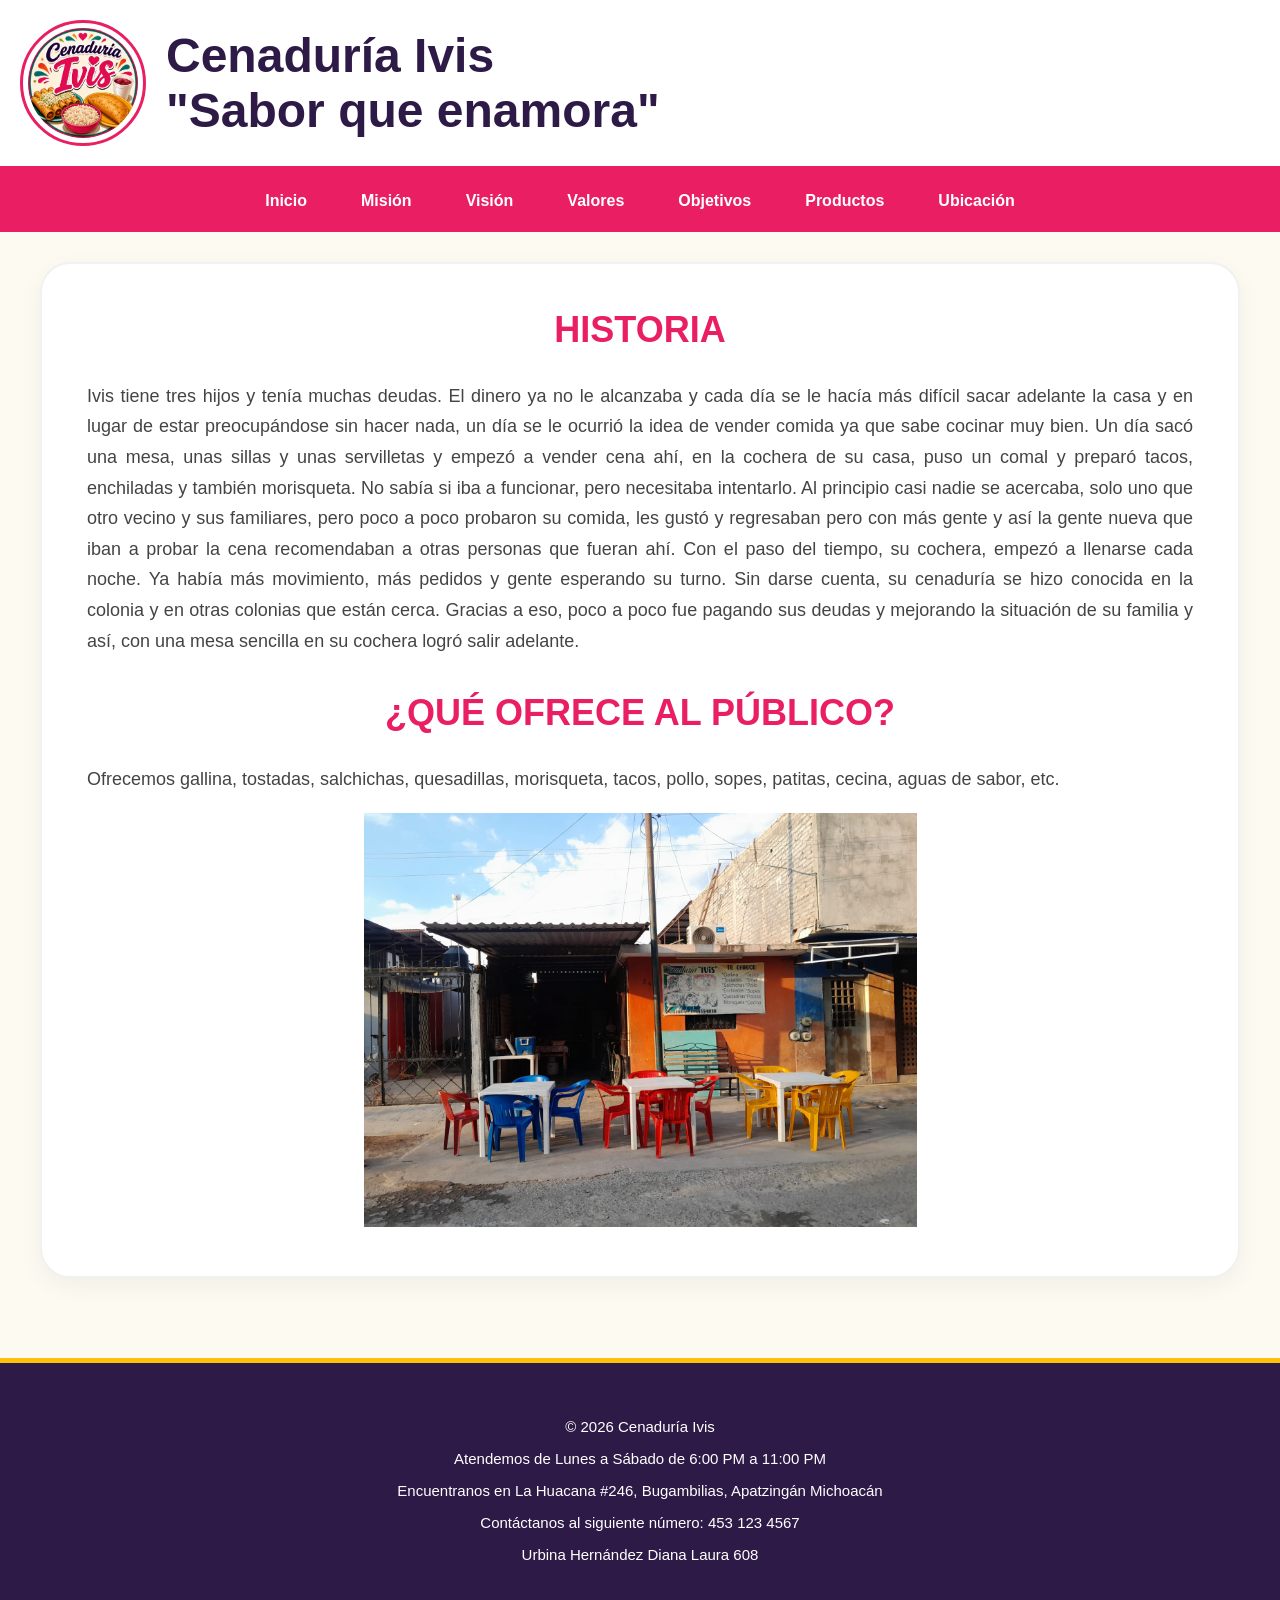
<file: index.html>
<!DOCTYPE html>
<html lang="es">
<head>
    <meta charset="UTF-8">
    <title>Inicio</title>
    <link rel="stylesheet" href="styles.css">
</head>

<body>

    <header>
        <h1 class="logo">
        <img src="logo.jpeg" alt="Logo" height="100%" width="auto">Cenaduría Ivis<br>"Sabor que enamora"
        
        </h1>
    </header>

    <nav>
        <a href="index.html">Inicio</a>
        <a href="mision.html">Misión</a>
        <a href="vision.html">Visión</a>
        <a href="valores.html">Valores</a>
        <a href="objetivos.html">Objetivos</a>
        <a href="productos.html">Productos</a>
        <a href="ubicacion.html">Ubicación</a>
    </nav>

    <main>

        <section class="banner">

            <h2>HISTORIA</h2>
            <p>Ivis tiene tres hijos y tenía muchas deudas. El dinero ya no le alcanzaba y cada día se le hacía más difícil sacar adelante la casa y en lugar de estar preocupándose sin hacer nada, un día se le ocurrió la idea de vender comida ya que sabe cocinar muy bien. Un día sacó una mesa, unas sillas y unas servilletas y empezó a vender cena ahí, en la cochera de su casa, puso un comal y preparó tacos, enchiladas y también morisqueta. No sabía si iba a funcionar, pero necesitaba intentarlo.

Al principio casi nadie se acercaba, solo uno que otro vecino y sus familiares, pero poco a poco probaron su comida, les gustó y regresaban pero con más gente y así la gente nueva que iban a probar la cena recomendaban a otras personas que fueran ahí.

Con el paso del tiempo, su cochera, empezó a llenarse cada noche. Ya había más movimiento, más pedidos y gente esperando su turno. Sin darse cuenta, su cenaduría se hizo conocida en la colonia y en otras colonias que están cerca.

Gracias a eso, poco a poco fue pagando sus deudas y mejorando la situación de su familia y así, con una mesa sencilla en su cochera logró salir adelante.</p>
            <br>
            <h2>¿QUÉ OFRECE AL PÚBLICO?</h2>
            <p>Ofrecemos gallina, tostadas, salchichas, quesadillas, morisqueta, tacos, pollo, sopes, patitas, cecina, aguas de sabor, etc.</p>
            <center><img src="afuera.jpeg" alt="afuera" width="50%" height="50%"></center>
        </section>
    </main>

    <footer>
        <p>© 2026 Cenaduría Ivis</p>
        <p>Atendemos de Lunes a Sábado de 6:00 PM a 11:00 PM</p>
        <p>Encuentranos en La Huacana #246, Bugambilias, Apatzingán Michoacán</p>
        <p>Contáctanos al siguiente número: 453 123 4567</p>
        <p>Urbina Hernández Diana Laura 608</p>
    </footer>

</body>
</html>
</file>
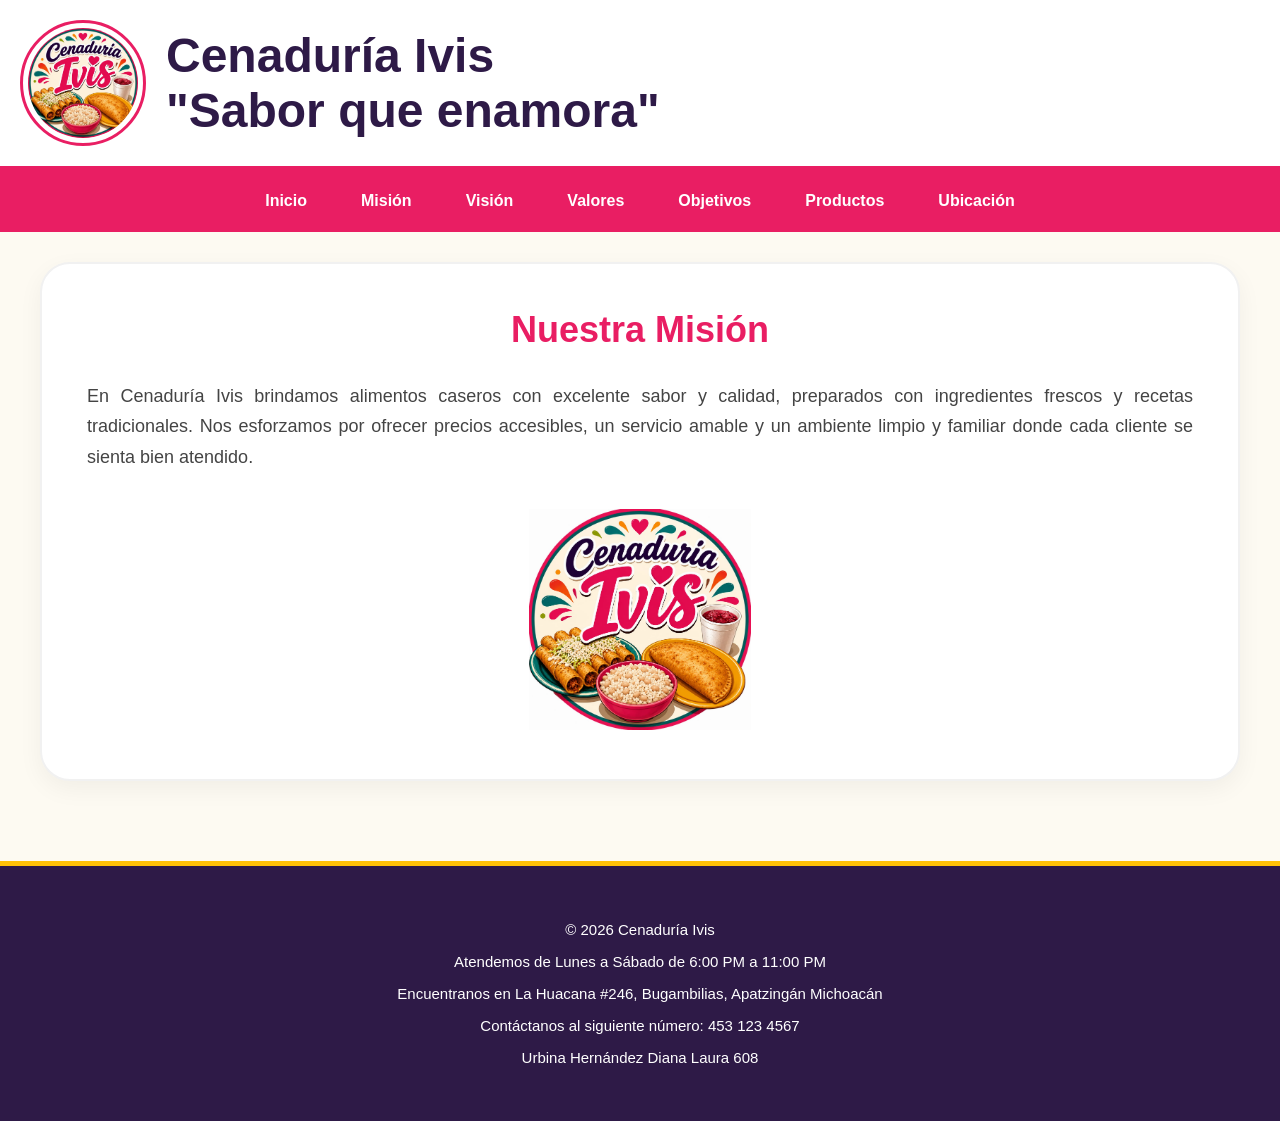
<file: mision.html>
<!DOCTYPE html>
<html lang="es">

<head>
    <meta charset="UTF-8">
    <title>Misión - Cenaduría Ivis</title>
    <link rel="stylesheet" href="styles.css">
</head>

<body>

    <header>
        <h1 class="logo">
            <img src="logo.jpeg" alt="Logo" height="100%" width="auto">Cenaduría Ivis<br>"Sabor que enamora"
        </h1>
    </header>

    <nav>
        <a href="index.html">Inicio</a>
        <a href="mision.html">Misión</a>
        <a href="vision.html">Visión</a>
        <a href="valores.html">Valores</a>
        <a href="objetivos.html">Objetivos</a>
        <a href="productos.html">Productos</a>
        <a href="ubicacion.html">Ubicación</a>
    </nav>

    <main>
        <section class="banner">
            <h2>Nuestra Misión</h2>
            <p>En Cenaduría Ivis brindamos alimentos caseros con excelente sabor y calidad, preparados con ingredientes frescos y recetas tradicionales. Nos esforzamos por ofrecer precios accesibles, un servicio amable y un ambiente limpio y familiar donde cada cliente se sienta bien atendido.</p>
            <br>
            <center><img src="logo.jpeg" alt="Misión" width="20%"></center>
        </section>
    </main>

    <footer>
        <p>© 2026 Cenaduría Ivis</p>
        <p>Atendemos de Lunes a Sábado de 6:00 PM a 11:00 PM</p>
        <p>Encuentranos en La Huacana #246, Bugambilias, Apatzingán Michoacán</p>
        <p>Contáctanos al siguiente número: 453 123 4567</p>
        <p>Urbina Hernández Diana Laura 608</p>
    </footer>
</body>
</html>
</file>
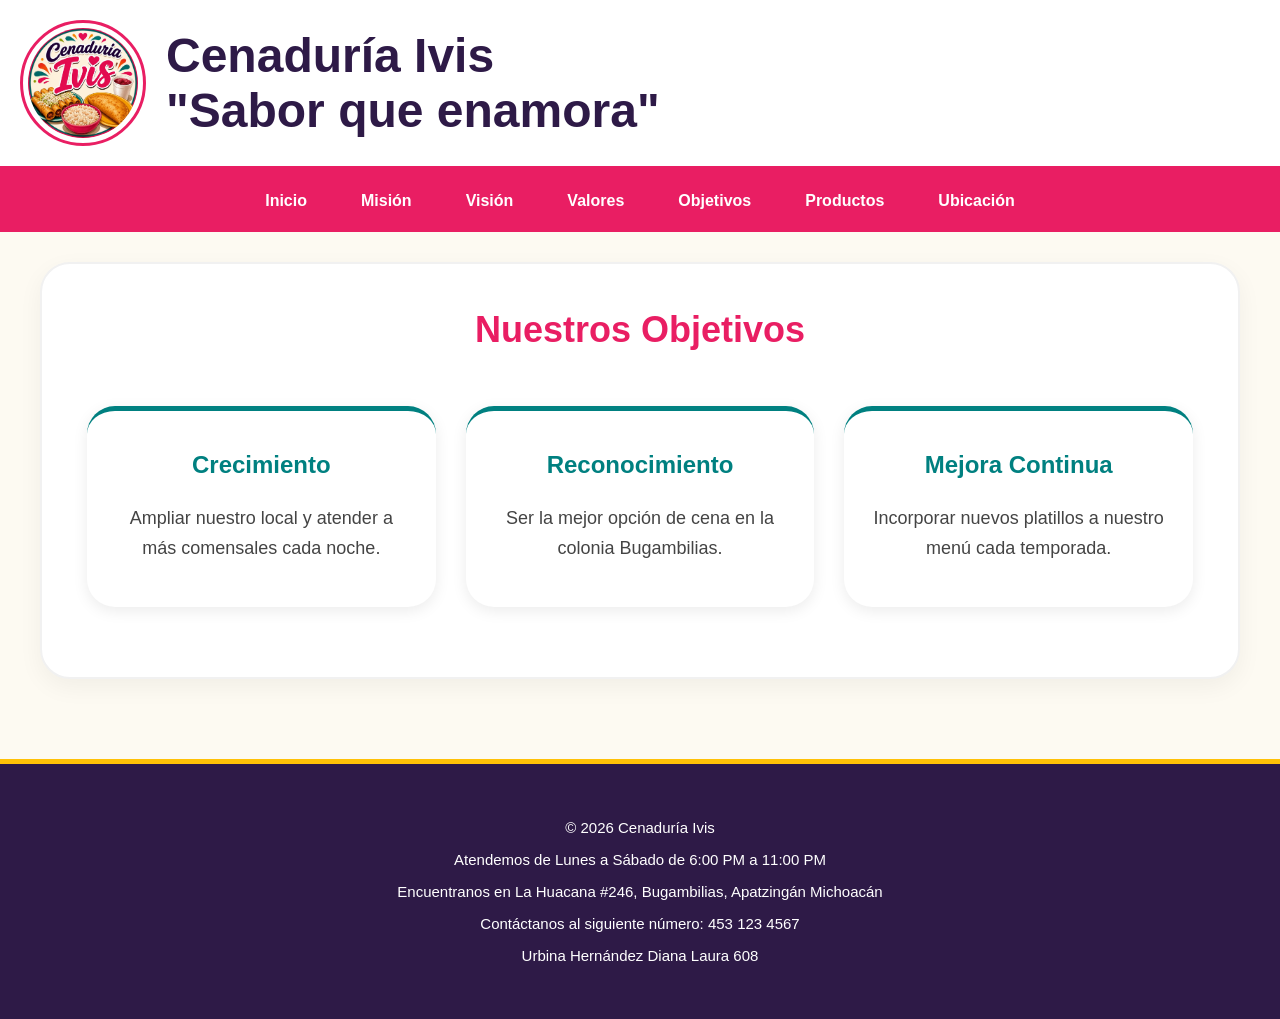
<file: objetivos.html>
<!DOCTYPE html>
<html lang="es">

<head>
    <meta charset="UTF-8">
    <title>Objetivos - Cenaduría Ivis</title>
    <link rel="stylesheet" href="styles.css">
</head>

<body>

    <header>
        <h1 class="logo">
            <img src="logo.jpeg" alt="Logo" height="100%" width="auto">Cenaduría Ivis<br>"Sabor que enamora"
        </h1>
    </header>

    <nav>
        <a href="index.html">Inicio</a>
        <a href="mision.html">Misión</a>
        <a href="vision.html">Visión</a>
        <a href="valores.html">Valores</a>
        <a href="objetivos.html">Objetivos</a>
        <a href="productos.html">Productos</a>
        <a href="ubicacion.html">Ubicación</a>
    </nav>

    <main>
        <section class="banner">
            <h2>Nuestros Objetivos</h2>
            <div class="categorias">
                <div class="card">
                    <h3>Crecimiento</h3>
                    <p>Ampliar nuestro local y atender a más comensales cada noche.</p>
                </div>
                <div class="card">
                    <h3>Reconocimiento</h3>
                    <p>Ser la mejor opción de cena en la colonia Bugambilias.</p>
                </div>
                <div class="card">
                    <h3>Mejora Continua</h3>
                    <p>Incorporar nuevos platillos a nuestro menú cada temporada.</p>
                </div>
            </div>
        </section>
    </main>

    <footer>
        <p>© 2026 Cenaduría Ivis</p>
        <p>Atendemos de Lunes a Sábado de 6:00 PM a 11:00 PM</p>
        <p>Encuentranos en La Huacana #246, Bugambilias, Apatzingán Michoacán</p>
        <p>Contáctanos al siguiente número: 453 123 4567</p>
        <p>Urbina Hernández Diana Laura 608</p>
    </footer>
</body>
</html>
</file>
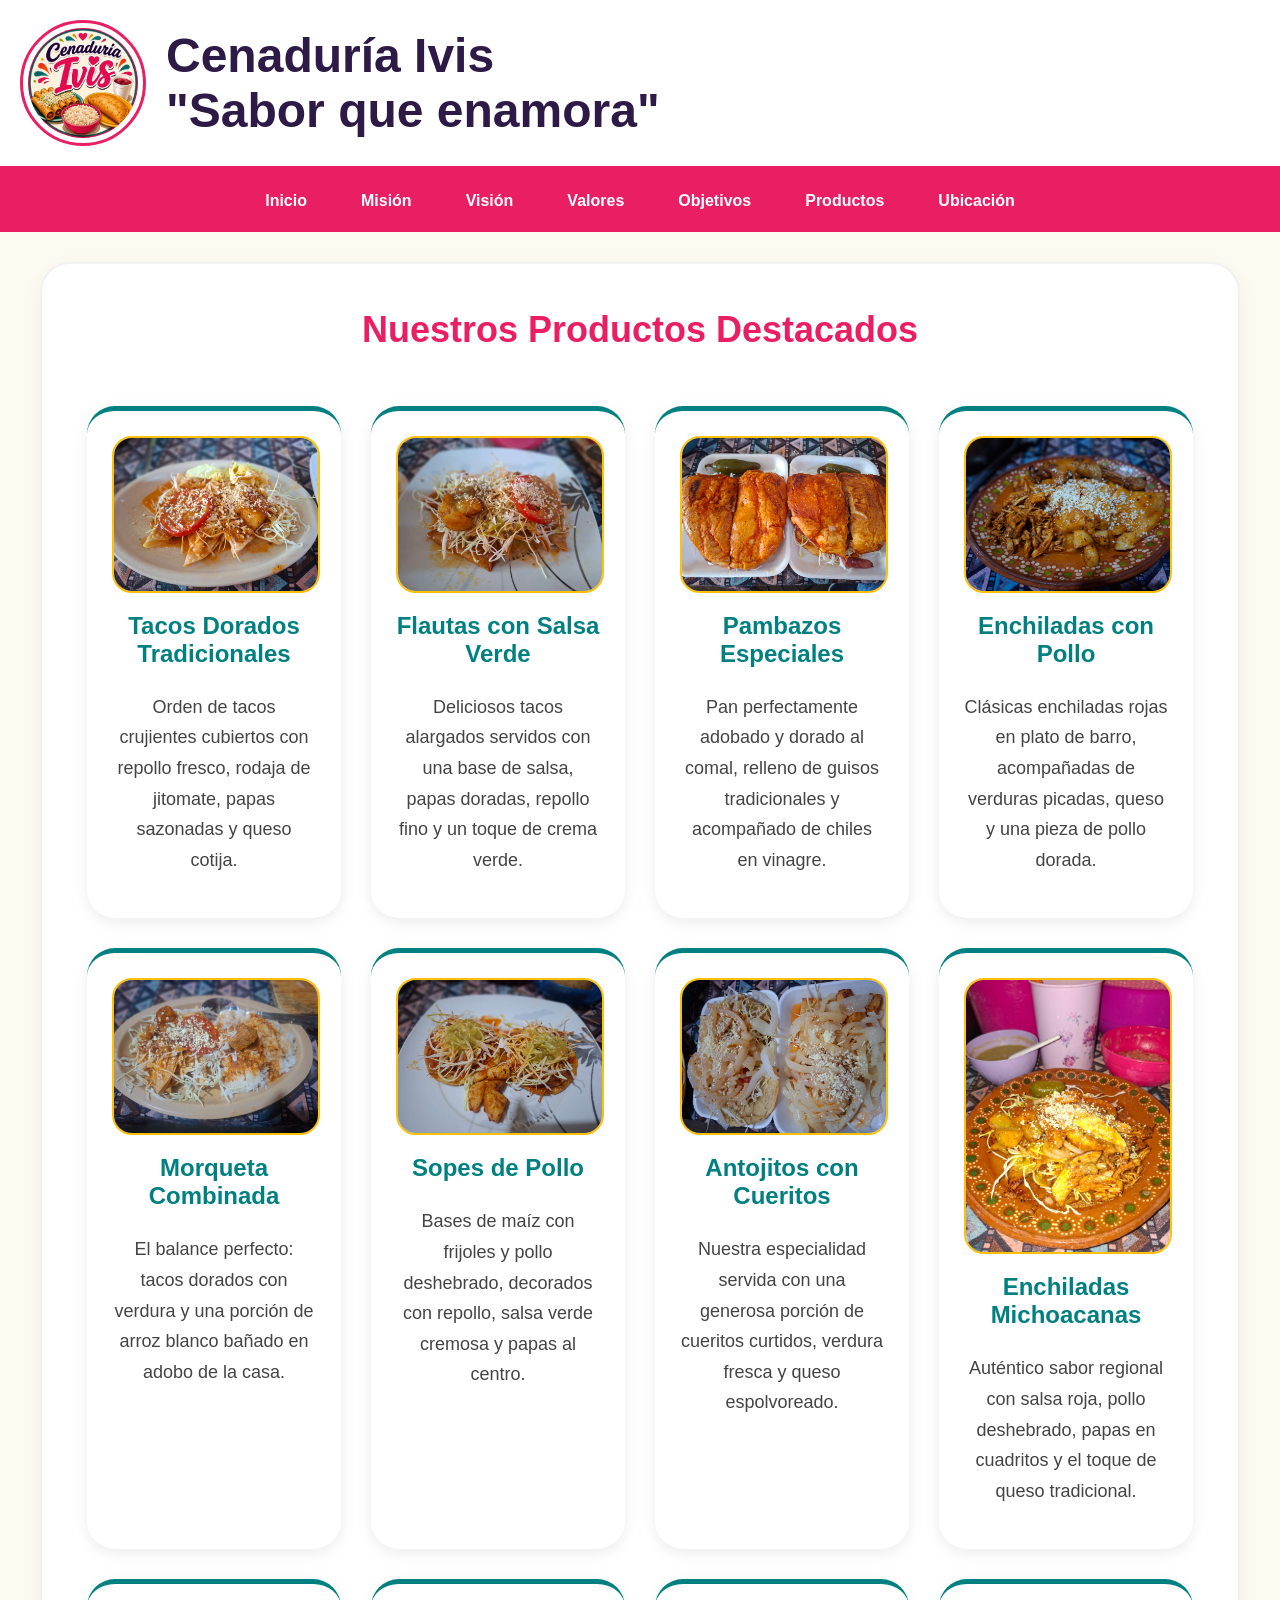
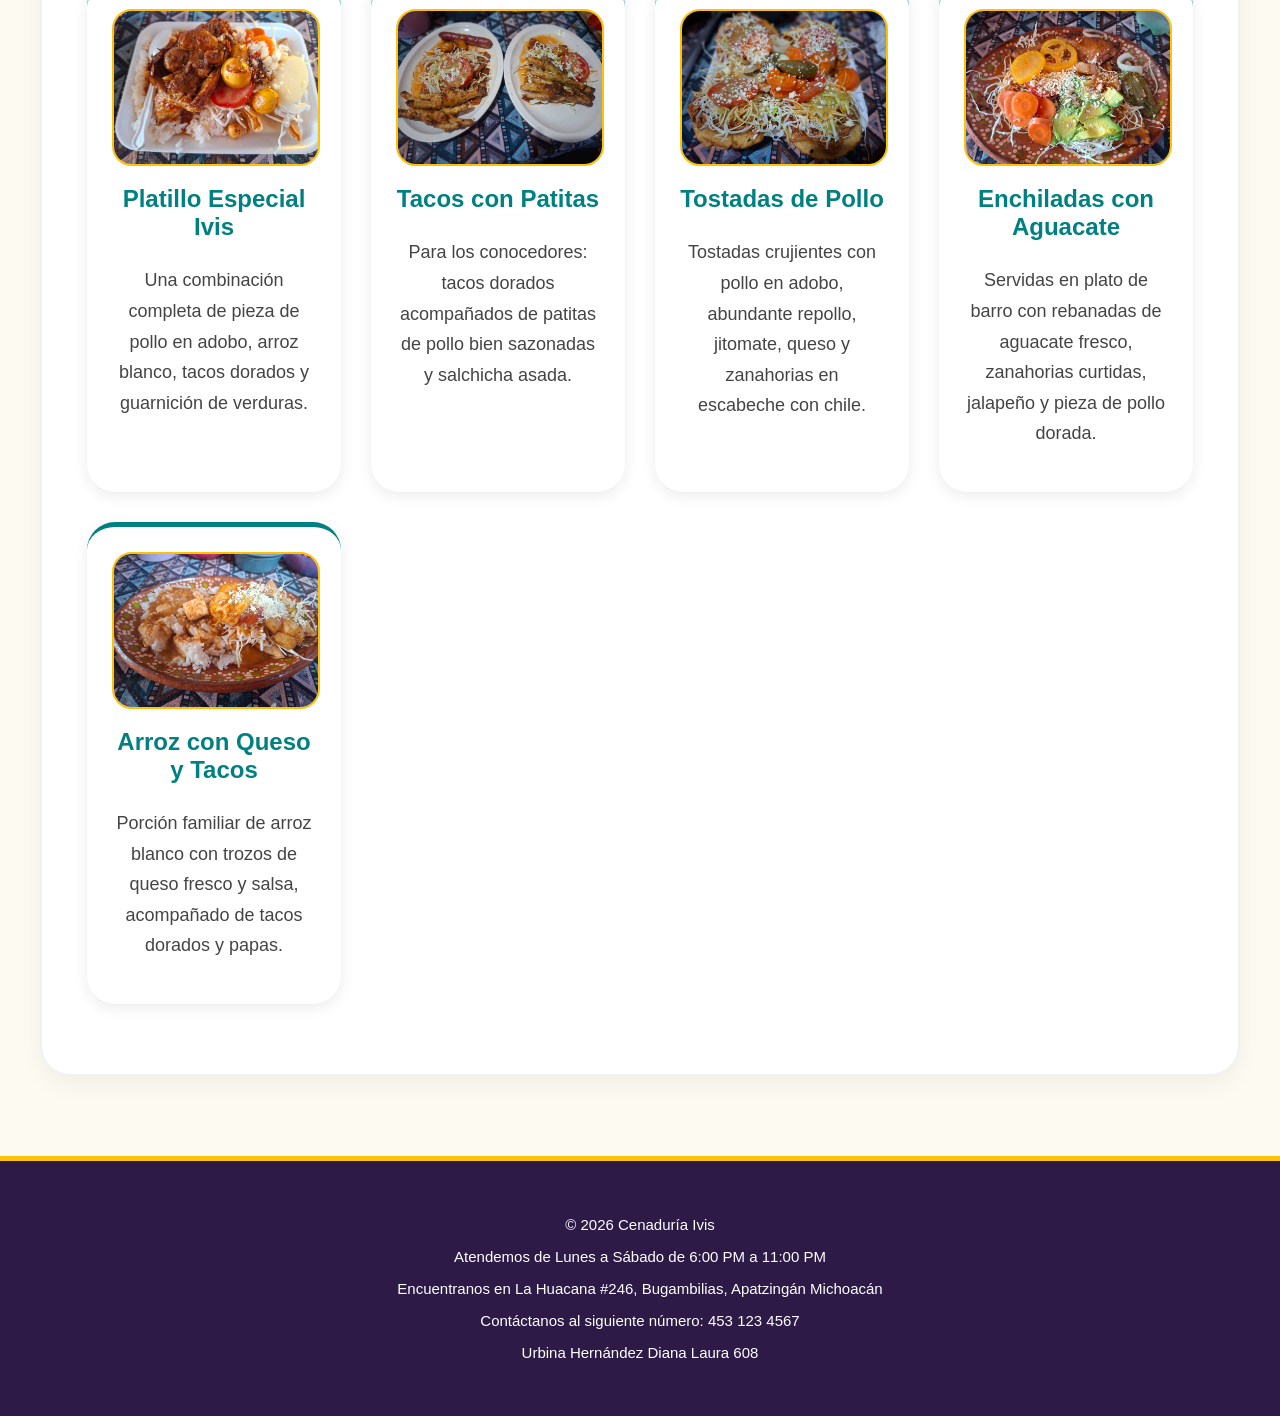
<file: productos.html>
<!DOCTYPE html>
<html lang="es">

<head>
    <meta charset="UTF-8">
    <title>Productos - Cenaduría Ivis</title>
    <link rel="stylesheet" href="styles.css">
</head>

<body>

    <header>
        <h1 class="logo">
            <img src="logo.jpeg" alt="Logo" height="100%" width="auto">Cenaduría Ivis<br>"Sabor que enamora"
        </h1>
    </header>

    <nav>
        <a href="index.html">Inicio</a>
        <a href="mision.html">Misión</a>
        <a href="vision.html">Visión</a>
        <a href="valores.html">Valores</a>
        <a href="objetivos.html">Objetivos</a>
        <a href="productos.html">Productos</a>
        <a href="ubicacion.html">Ubicación</a>
    </nav>

    <main>
        <section class="banner">
            <h2>Nuestros Productos Destacados</h2>
            <div class="categorias">
                <!-- Producto 1 -->
                <div class="card">
                    <img src="producto1.jpeg" alt="Tacos dorados con papas y repollo" width="100%">
                    <h3>Tacos Dorados Tradicionales</h3>
                    <p>Orden de tacos crujientes cubiertos con repollo fresco, rodaja de jitomate, papas sazonadas y queso cotija.</p>
                </div>
                <!-- Producto 2 -->
                <div class="card">
                    <img src="producto2.jpeg" alt="Flautas con salsa verde y papas" width="100%">
                    <h3>Flautas con Salsa Verde</h3>
                    <p>Deliciosos tacos alargados servidos con una base de salsa, papas doradas, repollo fino y un toque de crema verde.</p>
                </div>
                <!-- Producto 3 -->
                <div class="card">
                    <img src="producto3.jpeg" alt="Pambazos adobados tradicionales" width="100%">
                    <h3>Pambazos Especiales</h3>
                    <p>Pan perfectamente adobado y dorado al comal, relleno de guisos tradicionales y acompañado de chiles en vinagre.</p>
                </div>
                <!-- Producto 4 -->
                <div class="card">
                    <img src="producto4.jpeg" alt="Enchiladas con pollo deshebrado" width="100%">
                    <h3>Enchiladas con Pollo</h3>
                    <p>Clásicas enchiladas rojas en plato de barro, acompañadas de verduras picadas, queso y una pieza de pollo dorada.</p>
                </div>
                <!-- Producto 5 -->
                <div class="card">
                    <img src="producto5.jpeg" alt="Combinado de tacos dorados y arroz" width="100%">
                    <h3>Morqueta Combinada</h3>
                    <p>El balance perfecto: tacos dorados con verdura y una porción de arroz blanco bañado en adobo de la casa.</p>
                </div>
                <!-- Producto 6 -->
                <div class="card">
                    <img src="producto6.jpeg" alt="Sopes de pollo con salsa verde" width="100%">
                    <h3>Sopes de Pollo</h3>
                    <p>Bases de maíz con frijoles y pollo deshebrado, decorados con repollo, salsa verde cremosa y papas al centro.</p>
                </div>
                <!-- Producto 7 -->
                <div class="card">
                    <img src="producto7.jpeg" alt="Antojitos con cueritos en vinagre" width="100%">
                    <h3>Antojitos con Cueritos</h3>
                    <p>Nuestra especialidad servida con una generosa porción de cueritos curtidos, verdura fresca y queso espolvoreado.</p>
                </div>
                <!-- Producto 8 -->
                <div class="card">
                    <img src="producto8.jpeg" alt="Enchiladas michoacanas tradicionales" width="100%">
                    <h3>Enchiladas Michoacanas</h3>
                    <p>Auténtico sabor regional con salsa roja, pollo deshebrado, papas en cuadritos y el toque de queso tradicional.</p>
                </div>
                <!-- Producto 9 -->
                <div class="card">
                    <img src="producto9.jpeg" alt="Platillo completo con pollo en adobo" width="100%">
                    <h3>Platillo Especial Ivis</h3>
                    <p>Una combinación completa de pieza de pollo en adobo, arroz blanco, tacos dorados y guarnición de verduras.</p>
                </div>
                <!-- Producto 10 -->
                <div class="card">
                    <img src="producto10.jpeg" alt="Enchiladas con patitas de pollo" width="100%">
                    <h3>Tacos con Patitas</h3>
                    <p>Para los conocedores: tacos dorados acompañados de patitas de pollo bien sazonadas y salchicha asada.</p>
                </div>
                <!-- Producto 11 -->
                <div class="card">
                    <img src="producto11.jpeg" alt="Tostadas de pollo deshebrado con jalapeño" width="100%">
                    <h3>Tostadas de Pollo</h3>
                    <p>Tostadas crujientes con pollo en adobo, abundante repollo, jitomate, queso y zanahorias en escabeche con chile.</p>
                </div>
                <!-- Producto 12 -->
                <div class="card">
                    <img src="producto12.jpeg" alt="Enchiladas con aguacate y pieza de pollo" width="100%">
                    <h3>Enchiladas con Aguacate</h3>
                    <p>Servidas en plato de barro con rebanadas de aguacate fresco, zanahorias curtidas, jalapeño y pieza de pollo dorada.</p>
                </div>
                <!-- Producto 13 -->
                <div class="card">
                    <img src="producto13.jpeg" alt="Arroz con queso y tacos dorados" width="100%">
                    <h3>Arroz con Queso y Tacos</h3>
                    <p>Porción familiar de arroz blanco con trozos de queso fresco y salsa, acompañado de tacos dorados y papas.</p>
                </div>
            </div>
        </section>
    </main>

    <footer>
        <p>© 2026 Cenaduría Ivis</p>
        <p>Atendemos de Lunes a Sábado de 6:00 PM a 11:00 PM</p>
        <p>Encuentranos en La Huacana #246, Bugambilias, Apatzingán Michoacán</p>
        <p>Contáctanos al siguiente número: 453 123 4567</p>
        <p>Urbina Hernández Diana Laura 608</p>
    </footer>
</body>
</html>
</file>
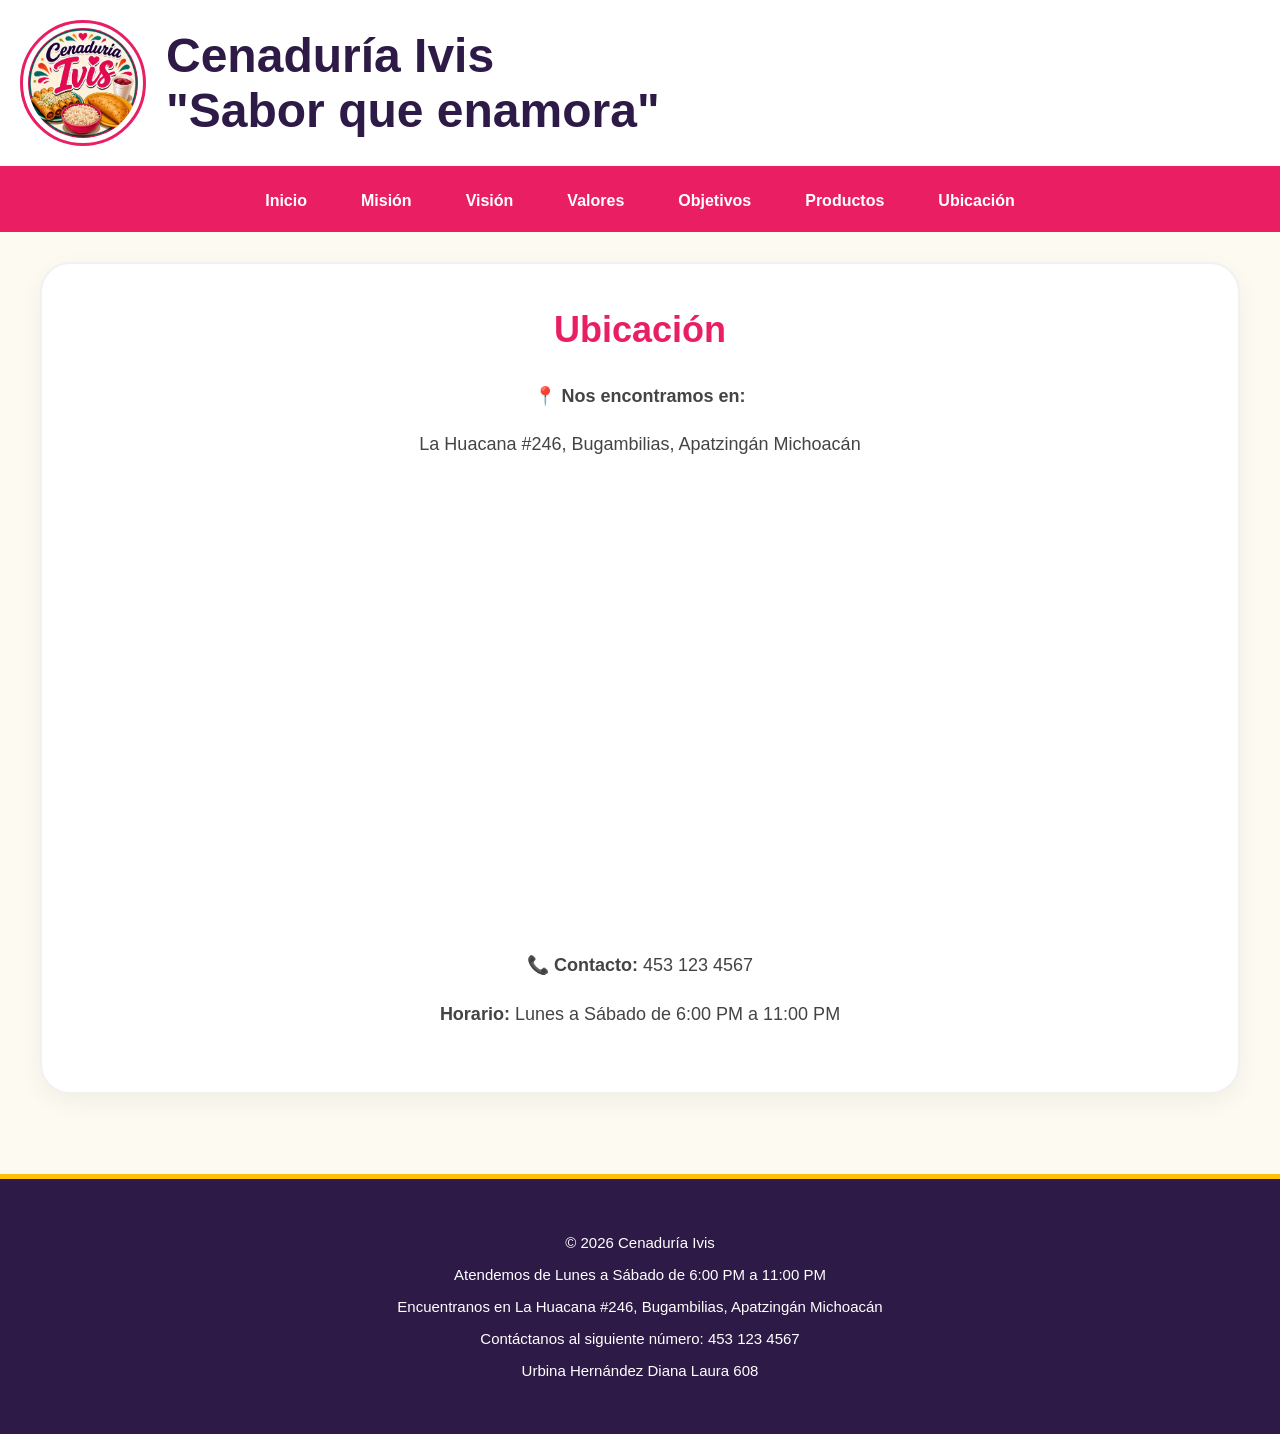
<file: ubicacion.html>
<!DOCTYPE html>
<html lang="es">

<head>
    <meta charset="UTF-8">
    <title>Ubicación - Cenaduría Ivis</title>
    <link rel="stylesheet" href="styles.css">
</head>

<body>

    <header>
        <h1 class="logo">
            <img src="logo.jpeg" alt="Logo" height="100%" width="auto">Cenaduría Ivis<br>"Sabor que enamora"
        </h1>
    </header>

    <nav>
        <a href="index.html">Inicio</a>
        <a href="mision.html">Misión</a>
        <a href="vision.html">Visión</a>
        <a href="valores.html">Valores</a>
        <a href="objetivos.html">Objetivos</a>
        <a href="productos.html">Productos</a>
        <a href="ubicacion.html">Ubicación</a>
    </nav>

    <main>
        <section class="banner">
            <h2>Ubicación</h2>
            <center>
                <p><strong>📍 Nos encontramos en:</strong></p>
                <p>La Huacana #246, Bugambilias, Apatzingán Michoacán</p>
                <iframe
                    src="https://www.google.com/maps/embed?pb=!4v1780465046941!6m8!1m7!1soT4kMmJXs-BTux3IxsCQGA!2m2!1d19.06651676142981!2d-102.3542313093355!3f13.161375988154479!4f-9.95051211062625!5f1.6056398103239076"
                    width="600" height="450" style="border:0;" allowfullscreen="" loading="lazy"
                    referrerpolicy="no-referrer-when-downgrade"></iframe>
                <p><strong>📞 Contacto:</strong> 453 123 4567</p>
                <p><strong>Horario:</strong> Lunes a Sábado de 6:00 PM a 11:00 PM</p>
            </center>
        </section>
    </main>

    <footer>
        <p>© 2026 Cenaduría Ivis</p>
        <p>Atendemos de Lunes a Sábado de 6:00 PM a 11:00 PM</p>
        <p>Encuentranos en La Huacana #246, Bugambilias, Apatzingán Michoacán</p>
        <p>Contáctanos al siguiente número: 453 123 4567</p>
        <p>Urbina Hernández Diana Laura 608</p>
    </footer>
</body>

</html>
</file>
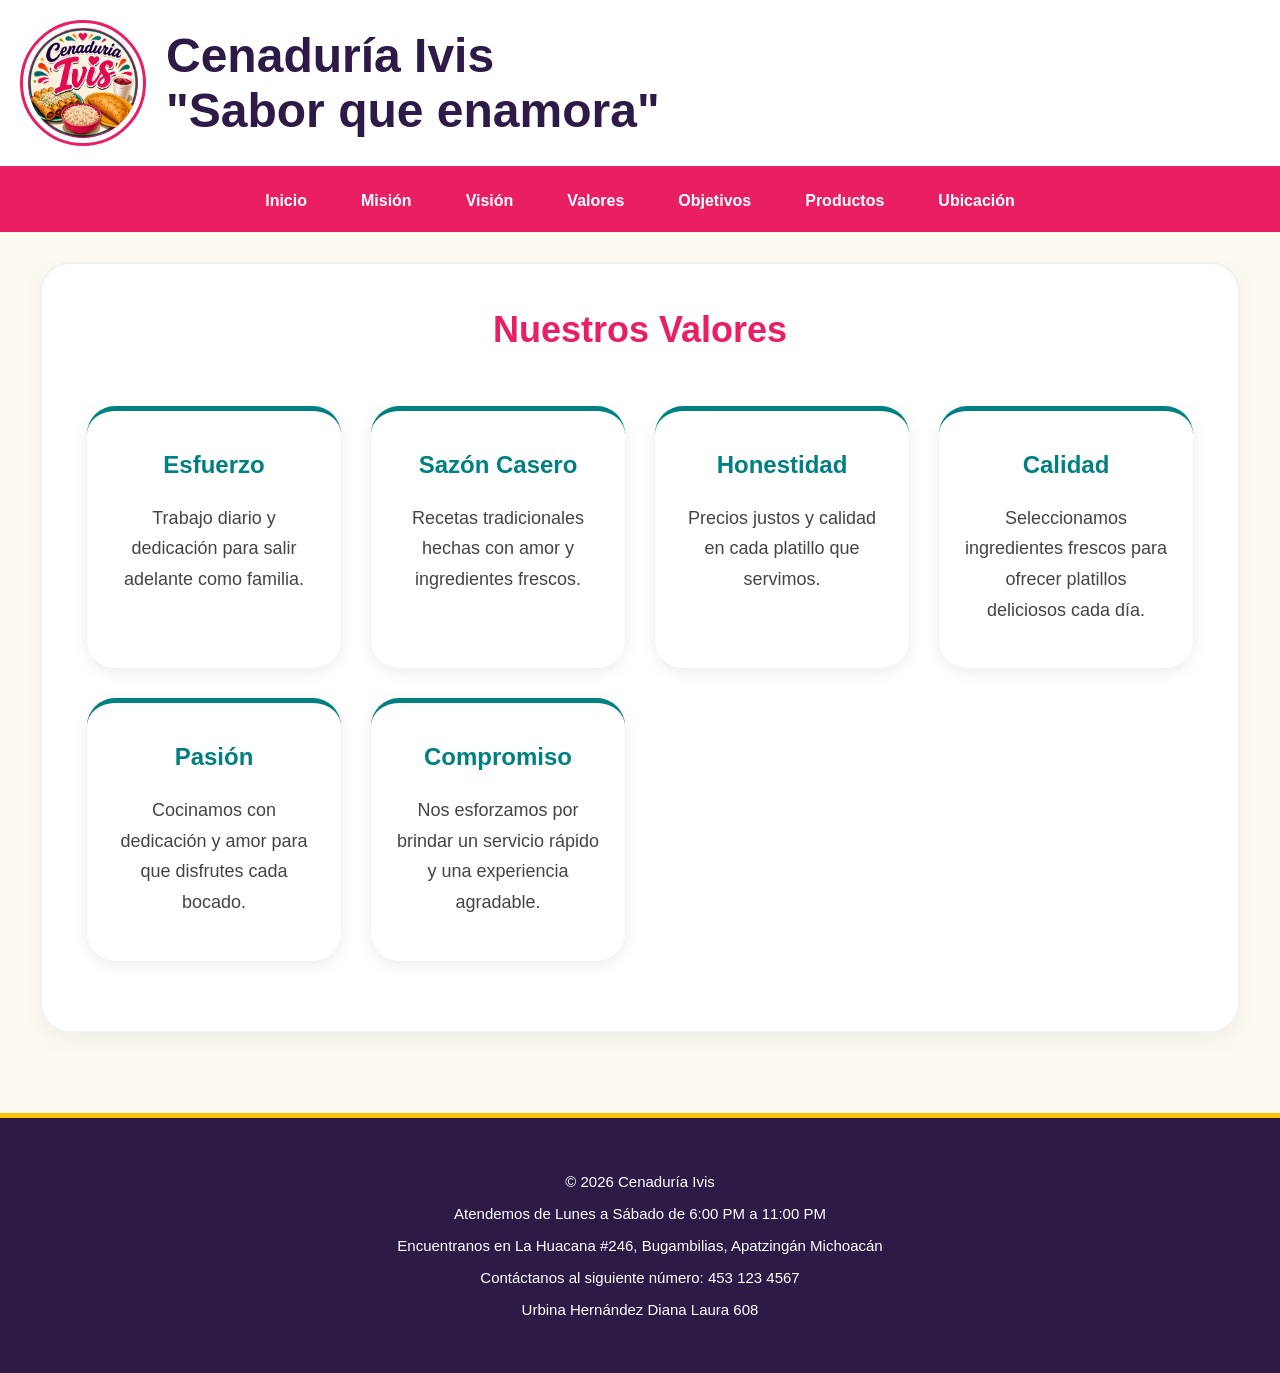
<file: valores.html>
<!DOCTYPE html>
<html lang="es">

<head>
    <meta charset="UTF-8">
    <title>Valores - Cenaduría Ivis</title>
    <link rel="stylesheet" href="styles.css">
</head>

<body>

    <header>
        <h1 class="logo">
            <img src="logo.jpeg" alt="Logo" height="100%" width="auto">Cenaduría Ivis<br>"Sabor que enamora"
        </h1>
    </header>

    <nav>
        <a href="index.html">Inicio</a>
        <a href="mision.html">Misión</a>
        <a href="vision.html">Visión</a>
        <a href="valores.html">Valores</a>
        <a href="objetivos.html">Objetivos</a>
        <a href="productos.html">Productos</a>
        <a href="ubicacion.html">Ubicación</a>
    </nav>

    <main>
        <section class="banner">
            <h2>Nuestros Valores</h2>
            <div class="categorias">
                <div class="card">
                    <h3>Esfuerzo</h3>
                    <p>Trabajo diario y dedicación para salir adelante como familia.</p>
                </div>
                <div class="card">
                    <h3>Sazón Casero</h3>
                    <p>Recetas tradicionales hechas con amor y ingredientes frescos.</p>
                </div>
                <div class="card">
                    <h3>Honestidad</h3>
                    <p>Precios justos y calidad en cada platillo que servimos.</p>
                </div>
                <div class="card">
                    <h3>Calidad</h3>
                    <p>Seleccionamos ingredientes frescos para ofrecer platillos deliciosos cada día.</p>
                </div>
                <div class="card">
                    <h3>Pasión</h3>
                    <p>Cocinamos con dedicación y amor para que disfrutes cada bocado.</p>
                </div>
                <div class="card">
                    <h3>Compromiso</h3>
                    <p>Nos esforzamos por brindar un servicio rápido y una experiencia agradable.</p>
                </div>
            </div>
        </section>
    </main>

    <footer>
        <p>© 2026 Cenaduría Ivis</p>
        <p>Atendemos de Lunes a Sábado de 6:00 PM a 11:00 PM</p>
        <p>Encuentranos en La Huacana #246, Bugambilias, Apatzingán Michoacán</p>
        <p>Contáctanos al siguiente número: 453 123 4567</p>
        <p>Urbina Hernández Diana Laura 608</p>
    </footer>
</body>
</html>
</file>
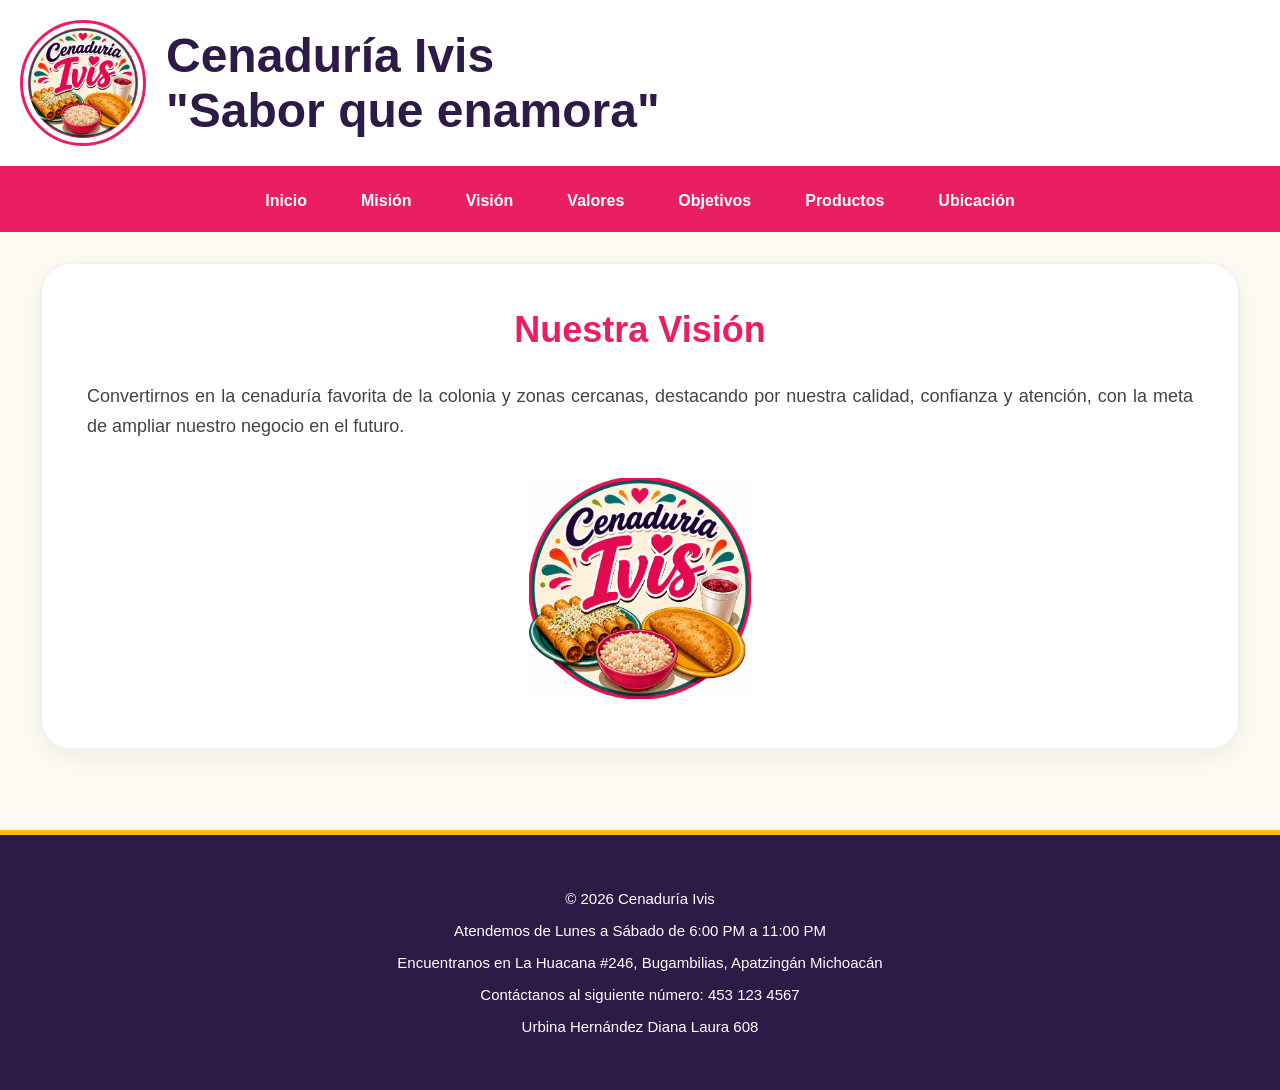
<file: vision.html>
<!doctype html>
<html lang="es">
<head>
    <meta charset="UTF-8" />
    <title>Visión - Cenaduría Ivis</title>
    <link rel="stylesheet" href="styles.css" />
</head>

<body>
    <header>
        <h1 class="logo">
            <img src="logo.jpeg" alt="Logo" height="100%" width="auto">Cenaduría Ivis<br>"Sabor que enamora"
        </h1>
    </header>

    <nav>
        <a href="index.html">Inicio</a>
        <a href="mision.html">Misión</a>
        <a href="vision.html">Visión</a>
        <a href="valores.html">Valores</a>
        <a href="objetivos.html">Objetivos</a>
        <a href="productos.html">Productos</a>
        <a href="ubicacion.html">Ubicación</a>
    </nav>

    <main>
        <section class="banner">
            <h2 class="centrado">Nuestra Visión</h2>
            <p class="centrado">Convertirnos en la cenaduría favorita de la colonia y zonas cercanas, destacando por nuestra calidad, confianza y atención, con la meta de ampliar nuestro negocio en el futuro.</p>
            <br>
            <center><img src="logo.jpeg" alt="Visión" width="20%" /></center>
        </section>
    </main>

    <footer>
        <p>© 2026 Cenaduría Ivis</p>
        <p>Atendemos de Lunes a Sábado de 6:00 PM a 11:00 PM</p>
        <p>Encuentranos en La Huacana #246, Bugambilias, Apatzingán Michoacán</p>
        <p>Contáctanos al siguiente número: 453 123 4567</p>
        <p>Urbina Hernández Diana Laura 608</p>
    </footer>
</body>
</html>
</file>
<file: styles.css>
body {
    font-family: 'Segoe UI', 'Arial', sans-serif;
    color: #333333;
    margin: 0;
    background: #fdfaf2; /* Fondo crema claro del logo */
}

/* Encabezado */
header {
    background: #ffffff; 
    padding: 20px;
    border-bottom: 4px solid #e91e63; /* Fucsia principal del logo */
}

header h1 {
    display: flex;
    align-items: center;
    color: #2e1a47; /* Morado oscuro de "Cenaduria" */
    font-size: 48px;
    margin: 0;
    font-weight: 700;
}

header h1 img {
    height: 110px;
    margin-right: 20px;
    border-radius: 50%;
    border: 3px solid #e91e63;
    background: #ffffff;
    padding: 5px;
}

/* Navegación */
nav {
    display: flex;
    justify-content: center;
    flex-wrap: wrap;
    background: #e91e63; /* Fucsia vibrante */
    padding: 12px;
    gap: 10px;
}

nav a {
    color: #ffffff;
    padding: 10px 22px;
    text-decoration: none;
    font-weight: bold;
    font-size: 16px;
    transition: 0.3s;
    border-radius: 25px;
}

nav a:hover {
    background: #ff9800; /* Naranja del logo al pasar el mouse */
    color: #ffffff;
    transform: scale(1.05);
}

/* Contenedor principal */
main {
    max-width: 1200px;
    margin: 0 auto;
    padding: 30px 20px;
}

.banner {
    text-align: justify;
    padding: 45px;
    background: #ffffff;
    border-radius: 30px;
    box-shadow: 0 8px 25px rgba(0, 0, 0, 0.05);
    border: 2px solid #f1f1f1;
}

.banner h2 {
    color: #e91e63; /* Fucsia del logo */
    text-align: center;
    margin-top: 0;
    font-size: 36px;
    font-weight: 700;
}

.banner p {
    font-size: 18px;
    line-height: 1.7;
    color: #444444;
}

/* Grid para valores, objetivos y productos */
.categorias {
    display: grid;
    grid-template-columns: repeat(auto-fit, minmax(250px, 1fr));
    gap: 30px;
    padding: 25px 0;
}

.card {
    background: #ffffff;
    padding: 25px;
    text-align: center;
    box-shadow: 0 4px 15px rgba(0,0,0,0.08);
    border-radius: 28px;
    transition: all 0.3s ease;
    border-top: 5px solid #008080; /* Verde azulado del plato/logo */
}

.card:hover {
    transform: translateY(-8px);
    box-shadow: 0 12px 25px rgba(233, 30, 99, 0.2);
}

.card h3 {
    color: #008080; /* Verde azulado */
    margin-top: 15px;
    font-size: 24px;
}

.card img {
    border-radius: 20px;
    width: 100%;
    height: auto;
    border: 2px solid #ffc107; /* Amarillo del logo */
}

/* Botones */
.btn {
    background: #ff9800; /* Naranja */
    border: none;
    padding: 14px 30px;
    margin: 8px;
    color: white;
    cursor: pointer;
    font-size: 16px;
    border-radius: 40px;
    transition: 0.3s;
    font-weight: bold;
    text-transform: uppercase;
}

.btn:hover {
    background: #e65100; /* Naranja más fuerte */
    transform: translateY(-2px);
}

/* Pie de página */
footer {
    background: #2e1a47; /* Morado oscuro del texto del logo */
    color: #ffffff;
    text-align: center;
    padding: 40px;
    margin-top: 50px;
    font-size: 15px;
    border-top: 5px solid #ffc107; /* Borde amarillo */
}

footer a {
    color: #ff9800;
    font-weight: bold;
}

/* Responsive */
@media (max-width: 768px) {
    header h1 {
        font-size: 32px;
        flex-direction: column;
    }
    
    header h1 img {
        margin-right: 0;
        margin-bottom: 12px;
    }
}
</file>
